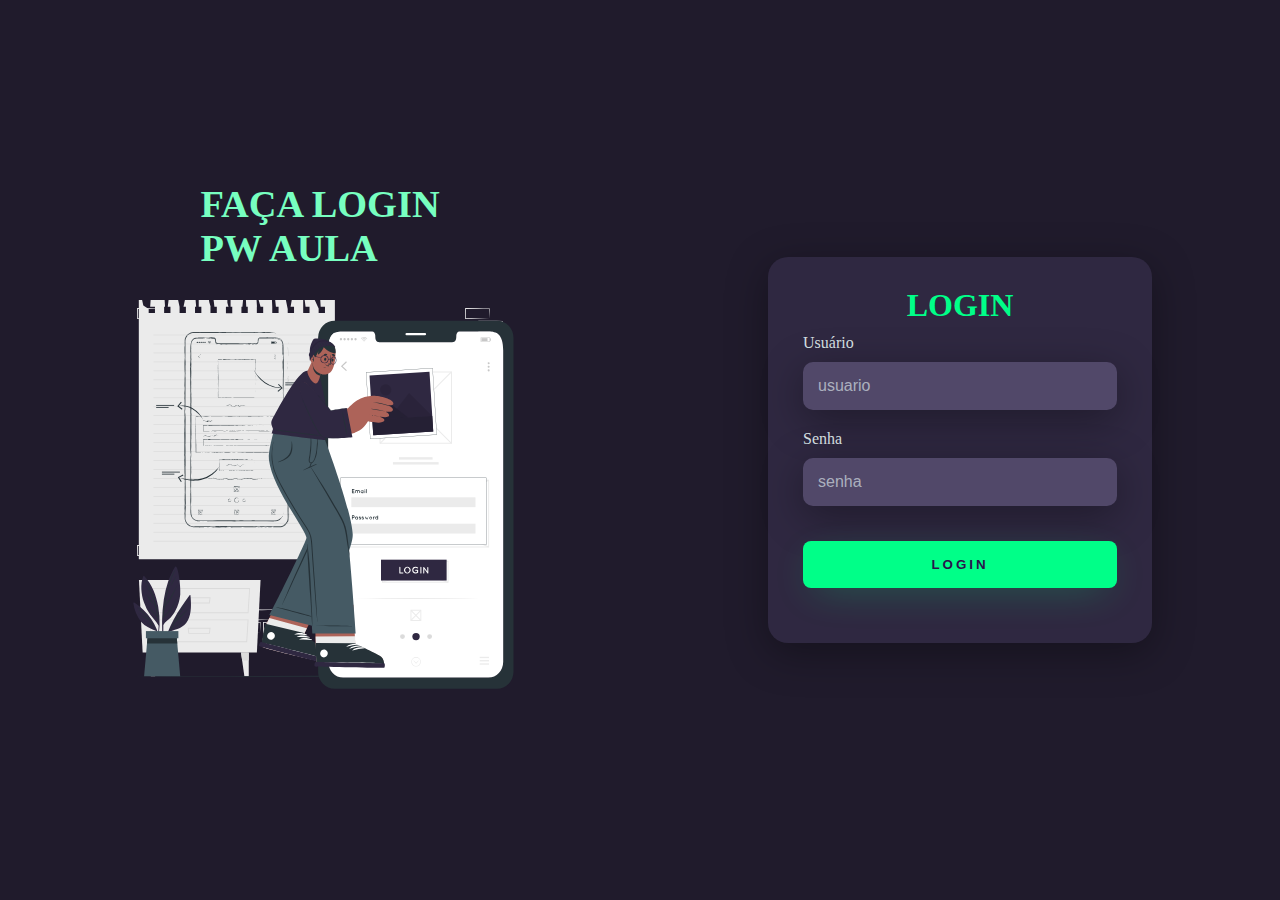
<file: index.html>
<!DOCTYPE html>
<html lang="pt-br">
<head>
    <meta charset="UTF-8">
    <meta http-equiv="X-UA-Compatible" content="IE=edge">
    <meta name="viewport" content="width=device-width, initial-scale=1.0">
    <link rel="stylesheet" href="index.css">
    <title>LOGIN</title>
    <style>
        *{
            margin: 0;
            padding: 0;
            box-sizing: border-box;
        }
    </style>
</head>
<body>
    <div class="main-login">
        <div class="left-login">
            <h1>FAÇA LOGIN <br>
            PW AULA </h1>
            <img src="/assets/img/mobile-wireframe-animate.svg" class="left-login-img" alt="Login Animation">
        </div>
        <div class="right-login">
            <div class="card-login">
                <h1>LOGIN</h1>
                <div class="text-field">
                    <label for="usuario">Usuário</label>
                    <input type="text" name="usuario" placeholder="usuario">
                </div>
                <div class="text-field">
                    <label for="senha">Senha</label>
                    <input type="password" name="senha" placeholder="senha">
                </div>
                <button class="btn-login">LOGIN</button>
            </div>
        </div>
    </div>
</body>
</html>
</file>
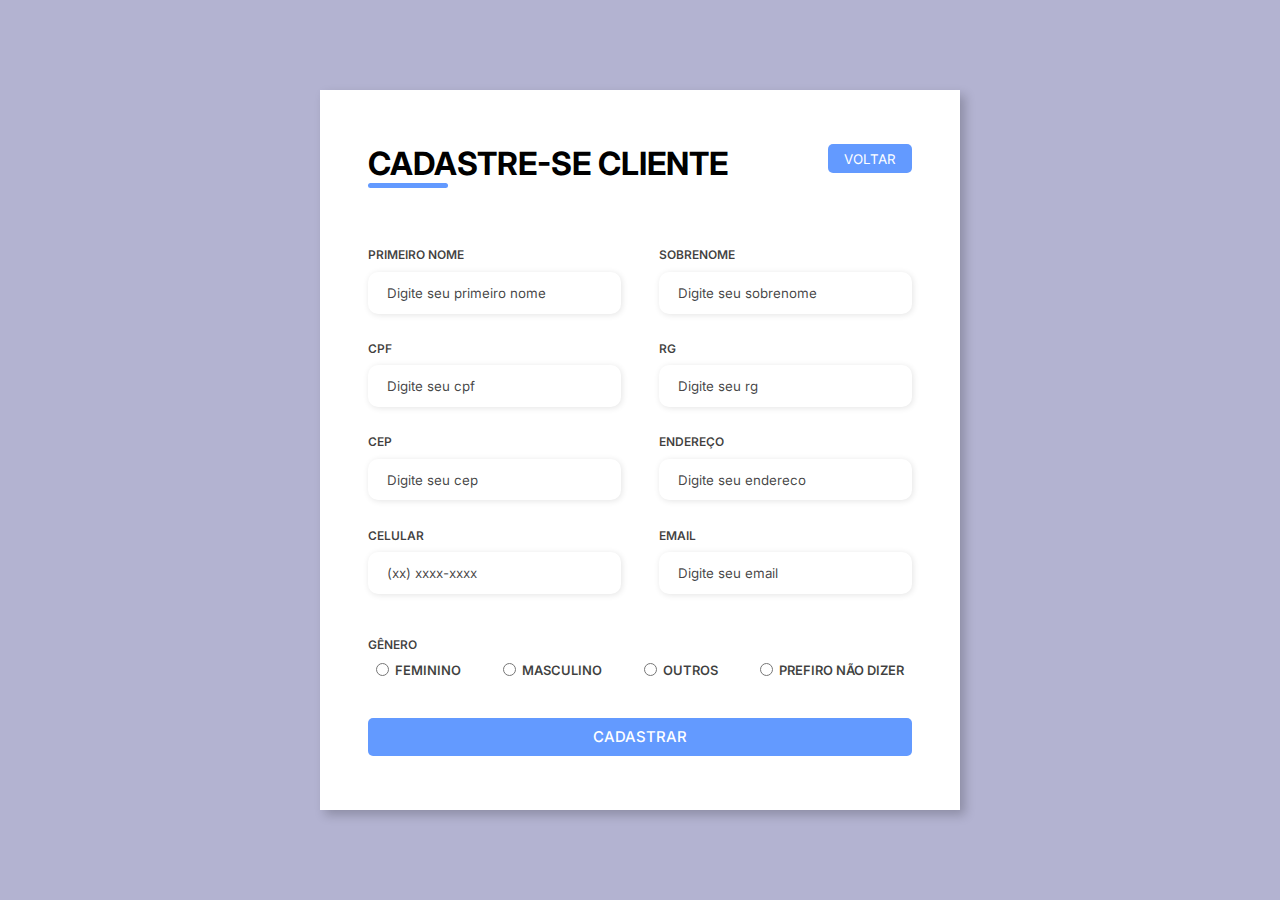
<file: cadastroCliente.html>
<!DOCTYPE html>
<html lang="pt-br">
<head>
    <meta charset="UTF-8">
    <meta http-equiv="X-UA-Compatible" content="IE=edge">
    <meta name="viewport" content="width=device-width, initial-scale=1.0">
    <link rel="stylesheet" href="assets/css/style.css">
    <title>CADASTRO CLIENTE</title>
    <style>
        @media screen and (max-width: 1337px) {
    .form-img {
        display: none;
    }

    .container {
        width: 50%;
    }

    .form {
        width: 100%;
    }
}

@media screen and (max-width: 1064px) {
    .container {
        width: 90%;
        height: auto;
    }

    .input-group {
        flex-direction: column;
        overflow-y: scroll;
        flex-wrap: nowrap;
        max-height: 10rem;
        padding-right: 5rem;
    }

    .gender-inputs {
        margin-top: 2rem;
    }

    .gender-group{
        flex-direction: column;
    }

    .gender-input {
        margin-top: 0.5rem;
    }
}
    </style>
</head>
<body>
    <div class="container">
        <div class="form-img">
            <img src="/assets/img/undraw_forms_re_pkrt.svg" >
        </div>
        <div class="form">
            <form action="#">
                <div class="form-header">
                    <div class="title">
                        <h1>CADASTRE-SE CLIENTE</h1>
                    </div>
                    <div class="login-button">
                        <button><a href="#">VOLTAR</a></button>
                    </div>
                </div>
                <div class="input-group">
                    <div class="input-box">
                        <label for="firstname">PRIMEIRO NOME</label>
                        <input type="text" id="firstname" name="firstname" placeholder="Digite seu primeiro nome" required>
                    </div>

                    <div class="input-box">
                        <label for="lastname">SOBRENOME</label>
                        <input type="text" id="lastname" name="lastname" placeholder="Digite seu sobrenome" required>
                    </div>

                    <div class="input-box">
                        <label for="cpf">CPF</label>
                        <input type="text" id="cpf" name="cpf" placeholder="Digite seu cpf" oninput="mascara(this, 'cpf')" required/>
                    </div>

                    <div class="input-box">
                        <label for="rg">RG</label>
                        <input type="text" id="rg" name="rg" placeholder="Digite seu rg" required>
                    </div>

                    <div class="input-box">
                        <label for="cep">CEP</label>
                        <input type="text" id="cep" name="cep" placeholder="Digite seu cep" oninput="mascara(this, 'cep')" required>
                    </div>

                    <div class="input-box">
                        <label for="endereco">ENDEREÇO</label>
                        <input type="text" id="endereco" name="endereco" placeholder="Digite seu endereco" required>
                    </div>

                    <div class="input-box">
                        <label for="tel">CELULAR</label>
                        <input type="text" id="tel" name="tel" placeholder="(xx) xxxx-xxxx" oninput="mascara(this, 'tel')" required>
                    </div>

                    <div class="input-box">
                        <label for="email">EMAIL</label>
                        <input type="text" id="email" name="email" placeholder="Digite seu email" required>
                    </div>
            
                </div>

                    

                <div class="gender-inputs">
                    <div class="gender-title">
                        <h6>GÊNERO</h6>
                    </div>
                    <div class="gender-group">
                        <div class="gender-input">
                            <input type="radio" id="feminino" name="gender">
                            <label for="feminino">FEMININO</label>
                        </div>
                        <div class="gender-input">
                            <input type="radio" id="masculino" name="gender">
                            <label for="masculino">MASCULINO</label>
                        </div>
                        <div class="gender-input">
                            <input type="radio" id="outros" name="gender">
                            <label for="outros">OUTROS</label>
                        </div>
                        <div class="gender-input">
                            <input type="radio" id="nada" name="gender">
                            <label for="nada">PREFIRO NÃO DIZER</label>
                        </div>
                    </div>
                </div>
                <div class="continue-button">
                    <button><a href="#">CADASTRAR</a></button>
                </div>
            </form>
        </div>
    </div>
    <script src="index.js"></script>
</body>
</html>
</file>
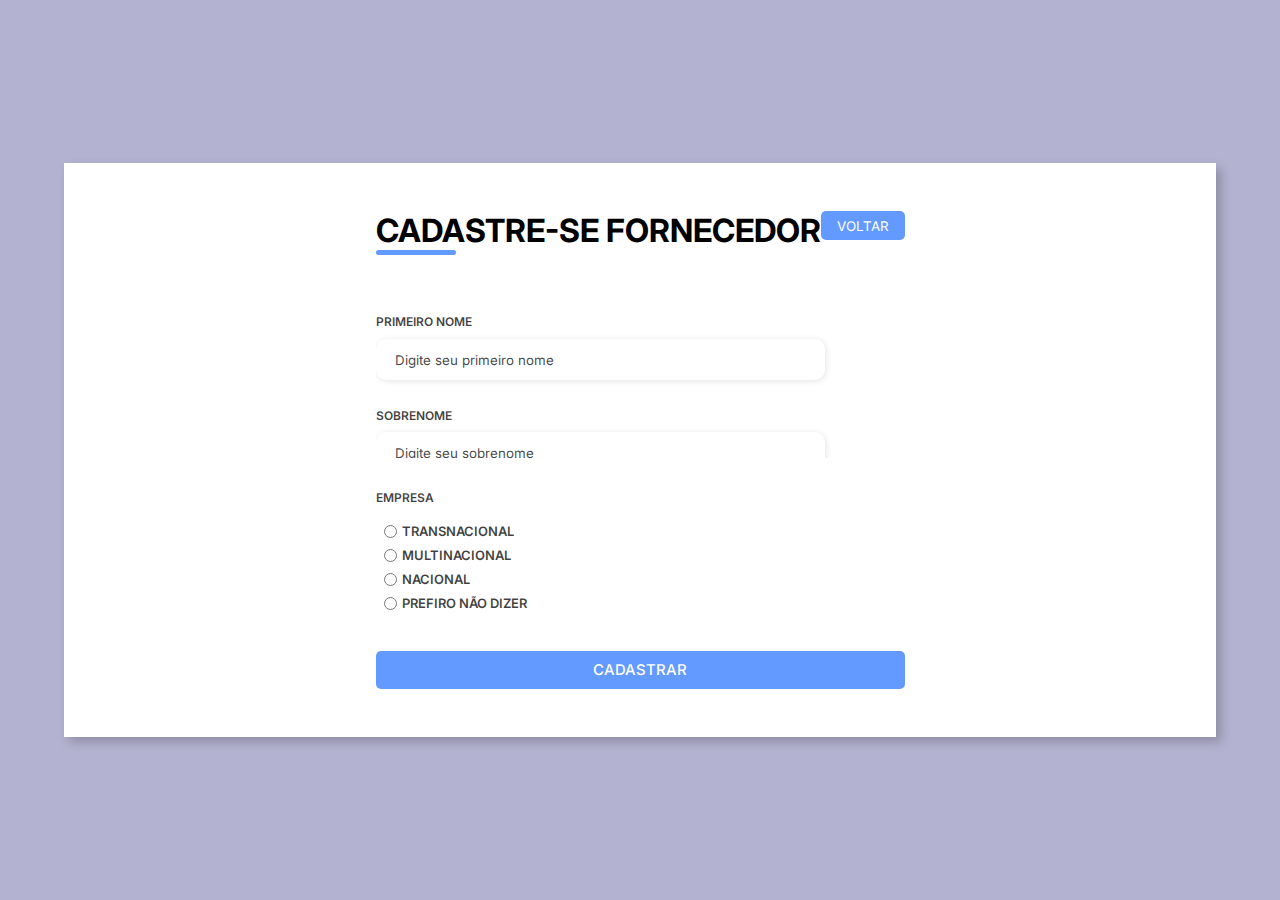
<file: cadastroFornecedor.html>
<!DOCTYPE html>
<html lang="pt-br">
<head>
    <meta charset="UTF-8">
    <meta http-equiv="X-UA-Compatible" content="IE=edge">
    <meta name="viewport" content="width=device-width, initial-scale=1.0">
    <link rel="stylesheet" href="assets/css/style.css">
    <title>CADASTRO FORNECEDOR</title>
    <style>
                @media screen and (max-width: 1628px) {
    .form-img {
        display: none;
    }

    .container {
        width: 50%;
    }

    .form {
        width: 100%;
    }
}

@media screen and (max-width: 1370px) {
    .container {
        width: 90%;
        height: auto;
    }

    .input-group {
        flex-direction: column;
        overflow-y: scroll;
        flex-wrap: nowrap;
        max-height: 10rem;
        padding-right: 5rem;
    }

    .gender-inputs {
        margin-top: 2rem;
    }

    .gender-group{
        flex-direction: column;
    }

    .gender-input {
        margin-top: 0.5rem;
    }
}
    </style>
</head>
<body>
    <div class="container">
        <div class="form-img">
            <img src="/assets/img/undraw_product_iteration_kjok.svg" >
        </div>
        <div class="form">
            <form action="#">
                <div class="form-header">
                    <div class="title">
                        <h1>CADASTRE-SE FORNECEDOR</h1>
                    </div>
                    <div class="login-button">
                        <button><a href="#">VOLTAR</a></button>
                    </div>
                </div>
                <div class="input-group">
                    <div class="input-box">
                        <label for="firstname">PRIMEIRO NOME</label>
                        <input type="text" id="firstname" name="firstname" placeholder="Digite seu primeiro nome" required>
                    </div>

                    <div class="input-box">
                        <label for="lastname">SOBRENOME</label>
                        <input type="text" id="lastname" name="lastname" placeholder="Digite seu sobrenome" required>
                    </div>

                    <div class="input-box">
                        <label for="cnpj">CNPJ</label>
                        <input type="text" id="cnpj" name="cnpj" placeholder="Digite seu cnpj" oninput="mascara(this, 'cnpj')" required/>
                    </div>

                    <div class="input-box">
                        <label for="empresa">NOME EMPRESA</label>
                        <input type="text" id="empresa" name="empresa" placeholder="Digite o nome da empresa" required>
                    </div>

                    <div class="input-box">
                        <label for="produto">TIPO DE PRODUTO</label>
                        <input type="text" id="produto" name="produto" placeholder="Digite o tipo de produto" required>
                    </div>

                    <div class="input-box">
                        <label for="cep">CEP</label>
                        <input type="text" id="cep" name="cep" placeholder="Digite seu cep" oninput="mascara(this, 'cep')" required>
                    </div>

                    <div class="input-box">
                        <label for="endereco">ENDEREÇO</label>
                        <input type="text" id="endereco" name="endereco" placeholder="Digite seu endereco" required>
                    </div>

                    <div class="input-box">
                        <label for="pais">SELECIONE SEU PAÍS</label>
                        <select  id="exampleInputCountry" id="pais" name="country"  placeholder="Selecione seu país" required>
                            <option value="" selected="selected">Selecione um país</option>
                            <option value="United States">United States</option>
                            <option value="United Kingdom">United Kingdom</option>
                            <option value="Afghanistan">Afghanistan</option>
                            <option value="Albania">Albania</option>
                            <option value="Algeria">Algeria</option>
                            <option value="American Samoa">American Samoa</option>
                            <option value="Andorra">Andorra</option>
                            <option value="Angola">Angola</option>
                            <option value="Anguilla">Anguilla</option>
                            <option value="Antarctica">Antarctica</option>
                            <option value="Antigua and Barbuda">Antigua and Barbuda</option>
                            <option value="Argentina">Argentina</option>
                            <option value="Armenia">Armenia</option>
                            <option value="Aruba">Aruba</option>
                            <option value="Australia">Australia</option>
                            <option value="Austria">Austria</option>
                            <option value="Azerbaijan">Azerbaijan</option>
                            <option value="Bahamas">Bahamas</option>
                            <option value="Bahrain">Bahrain</option>
                            <option value="Bangladesh">Bangladesh</option>
                            <option value="Barbados">Barbados</option>
                            <option value="Belarus">Belarus</option>
                            <option value="Belgium">Belgium</option>
                            <option value="Belize">Belize</option>
                            <option value="Benin">Benin</option>
                            <option value="Bermuda">Bermuda</option>
                            <option value="Bhutan">Bhutan</option>
                            <option value="Bolivia">Bolivia</option>
                            <option value="Bosnia and Herzegovina">Bosnia and Herzegovina</option>
                            <option value="Botswana">Botswana</option>
                            <option value="Bouvet Island">Bouvet Island</option>
                            <option value="Brazil">Brasil</option>
                            <option value="British Indian Ocean Territory">British Indian Ocean Territory</option>
                            <option value="Brunei Darussalam">Brunei Darussalam</option>
                            <option value="Bulgaria">Bulgaria</option>
                            <option value="Burkina Faso">Burkina Faso</option>
                            <option value="Burundi">Burundi</option>
                            <option value="Cambodia">Cambodia</option>
                            <option value="Cameroon">Cameroon</option>
                            <option value="Canada">Canada</option>
                            <option value="Cape Verde">Cape Verde</option>
                            <option value="Cayman Islands">Cayman Islands</option>
                            <option value="Central African Republic">Central African Republic</option>
                            <option value="Chad">Chad</option>
                            <option value="Chile">Chile</option>
                            <option value="China">China</option>
                            <option value="Christmas Island">Christmas Island</option>
                            <option value="Cocos (Keeling) Islands">Cocos (Keeling) Islands</option>
                            <option value="Colombia">Colombia</option>
                            <option value="Comoros">Comoros</option>
                            <option value="Congo">Congo</option>
                            <option value="Congo, The Democratic Republic of The">Congo, The Democratic Republic of The</option>
                            <option value="Cook Islands">Cook Islands</option>
                            <option value="Costa Rica">Costa Rica</option>
                            <option value="Cote D'ivoire">Cote D'ivoire</option>
                            <option value="Croatia">Croatia</option>
                            <option value="Cuba">Cuba</option>
                            <option value="Cyprus">Cyprus</option>
                            <option value="Czech Republic">Czech Republic</option>
                            <option value="Denmark">Denmark</option>
                            <option value="Djibouti">Djibouti</option>
                            <option value="Dominica">Dominica</option>
                            <option value="Dominican Republic">Dominican Republic</option>
                            <option value="Ecuador">Ecuador</option>
                            <option value="Egypt">Egypt</option>
                            <option value="El Salvador">El Salvador</option>
                            <option value="Equatorial Guinea">Equatorial Guinea</option>
                            <option value="Eritrea">Eritrea</option>
                            <option value="Estonia">Estonia</option>
                            <option value="Ethiopia">Ethiopia</option>
                            <option value="Falkland Islands (Malvinas)">Falkland Islands (Malvinas)</option>
                            <option value="Faroe Islands">Faroe Islands</option>
                            <option value="Fiji">Fiji</option>
                            <option value="Finland">Finland</option>
                            <option value="France">France</option>
                            <option value="French Guiana">French Guiana</option>
                            <option value="French Polynesia">French Polynesia</option>
                            <option value="French Southern Territories">French Southern Territories</option>
                            <option value="Gabon">Gabon</option>
                            <option value="Gambia">Gambia</option>
                            <option value="Georgia">Georgia</option>
                            <option value="Germany">Germany</option>
                            <option value="Ghana">Ghana</option>
                            <option value="Gibraltar">Gibraltar</option>
                            <option value="Greece">Greece</option>
                            <option value="Greenland">Greenland</option>
                            <option value="Grenada">Grenada</option>
                            <option value="Guadeloupe">Guadeloupe</option>
                            <option value="Guam">Guam</option>
                            <option value="Guatemala">Guatemala</option>
                            <option value="Guinea">Guinea</option>
                            <option value="Guinea-bissau">Guinea-bissau</option>
                            <option value="Guyana">Guyana</option>
                            <option value="Haiti">Haiti</option>
                            <option value="Heard Island and Mcdonald Islands">Heard Island and Mcdonald Islands</option>
                            <option value="Holy See (Vatican City State)">Holy See (Vatican City State)</option>
                            <option value="Honduras">Honduras</option>
                            <option value="Hong Kong">Hong Kong</option>
                            <option value="Hungary">Hungary</option>
                            <option value="Iceland">Iceland</option>
                            <option value="India">India</option>
                            <option value="Indonesia">Indonesia</option>
                            <option value="Iran, Islamic Republic of">Iran, Islamic Republic of</option>
                            <option value="Iraq">Iraq</option>
                            <option value="Ireland">Ireland</option>
                            <option value="Israel">Israel</option>
                            <option value="Italy">Italy</option>
                            <option value="Jamaica">Jamaica</option>
                            <option value="Japan">Japan</option>
                            <option value="Jordan">Jordan</option>
                            <option value="Kazakhstan">Kazakhstan</option>
                            <option value="Kenya">Kenya</option>
                            <option value="Kiribati">Kiribati</option>
                            <option value="Korea, Democratic People's Republic of">Korea, Democratic People's Republic of</option>
                            <option value="Korea, Republic of">Korea, Republic of</option>
                            <option value="Kuwait">Kuwait</option>
                            <option value="Kyrgyzstan">Kyrgyzstan</option>
                            <option value="Lao People's Democratic Republic">Lao People's Democratic Republic</option>
                            <option value="Latvia">Latvia</option>
                            <option value="Lebanon">Lebanon</option>
                            <option value="Lesotho">Lesotho</option>
                            <option value="Liberia">Liberia</option>
                            <option value="Libyan Arab Jamahiriya">Libyan Arab Jamahiriya</option>
                            <option value="Liechtenstein">Liechtenstein</option>
                            <option value="Lithuania">Lithuania</option>
                            <option value="Luxembourg">Luxembourg</option>
                            <option value="Macao">Macao</option>
                            <option value="Macedonia, The Former Yugoslav Republic of">Macedonia, The Former Yugoslav Republic of</option>
                            <option value="Madagascar">Madagascar</option>
                            <option value="Malawi">Malawi</option>
                            <option value="Malaysia">Malaysia</option>
                            <option value="Maldives">Maldives</option>
                            <option value="Mali">Mali</option>
                            <option value="Malta">Malta</option>
                            <option value="Marshall Islands">Marshall Islands</option>
                            <option value="Martinique">Martinique</option>
                            <option value="Mauritania">Mauritania</option>
                            <option value="Mauritius">Mauritius</option>
                            <option value="Mayotte">Mayotte</option>
                            <option value="Mexico">Mexico</option>
                            <option value="Micronesia, Federated States of">Micronesia, Federated States of</option>
                            <option value="Moldova, Republic of">Moldova, Republic of</option>
                            <option value="Monaco">Monaco</option>
                            <option value="Mongolia">Mongolia</option>
                            <option value="Montserrat">Montserrat</option>
                            <option value="Morocco">Morocco</option>
                            <option value="Mozambique">Mozambique</option>
                            <option value="Myanmar">Myanmar</option>
                            <option value="Namibia">Namibia</option>
                            <option value="Nauru">Nauru</option>
                            <option value="Nepal">Nepal</option>
                            <option value="Netherlands">Netherlands</option>
                            <option value="Netherlands Antilles">Netherlands Antilles</option>
                            <option value="New Caledonia">New Caledonia</option>
                            <option value="New Zealand">New Zealand</option>
                            <option value="Nicaragua">Nicaragua</option>
                            <option value="Niger">Niger</option>
                            <option value="Nigeria">Nigeria</option>
                            <option value="Niue">Niue</option>
                            <option value="Norfolk Island">Norfolk Island</option>
                            <option value="Northern Mariana Islands">Northern Mariana Islands</option>
                            <option value="Norway">Norway</option>
                            <option value="Oman">Oman</option>
                            <option value="Pakistan">Pakistan</option>
                            <option value="Palau">Palau</option>
                            <option value="Palestinian Territory, Occupied">Palestinian Territory, Occupied</option>
                            <option value="Panama">Panama</option>
                            <option value="Papua New Guinea">Papua New Guinea</option>
                            <option value="Paraguay">Paraguay</option>
                            <option value="Peru">Peru</option>
                            <option value="Philippines">Philippines</option>
                            <option value="Pitcairn">Pitcairn</option>
                            <option value="Poland">Poland</option>
                            <option value="Portugal">Portugal</option>
                            <option value="Puerto Rico">Puerto Rico</option>
                            <option value="Qatar">Qatar</option>
                            <option value="Reunion">Reunion</option>
                            <option value="Romania">Romania</option>
                            <option value="Russian Federation">Russian Federation</option>
                            <option value="Rwanda">Rwanda</option>
                            <option value="Saint Helena">Saint Helena</option>
                            <option value="Saint Kitts and Nevis">Saint Kitts and Nevis</option>
                            <option value="Saint Lucia">Saint Lucia</option>
                            <option value="Saint Pierre and Miquelon">Saint Pierre and Miquelon</option>
                            <option value="Saint Vincent and The Grenadines">Saint Vincent and The Grenadines</option>
                            <option value="Samoa">Samoa</option>
                            <option value="San Marino">San Marino</option>
                            <option value="Sao Tome and Principe">Sao Tome and Principe</option>
                            <option value="Saudi Arabia">Saudi Arabia</option>
                            <option value="Senegal">Senegal</option>
                            <option value="Serbia and Montenegro">Serbia and Montenegro</option>
                            <option value="Seychelles">Seychelles</option>
                            <option value="Sierra Leone">Sierra Leone</option>
                            <option value="Singapore">Singapore</option>
                            <option value="Slovakia">Slovakia</option>
                            <option value="Slovenia">Slovenia</option>
                            <option value="Solomon Islands">Solomon Islands</option>
                            <option value="Somalia">Somalia</option>
                            <option value="South Africa">South Africa</option>
                            <option value="South Georgia and The South Sandwich Islands">South Georgia and The South Sandwich Islands</option>
                            <option value="Spain">Spain</option>
                            <option value="Sri Lanka">Sri Lanka</option>
                            <option value="Sudan">Sudan</option>
                            <option value="Suriname">Suriname</option>
                            <option value="Svalbard and Jan Mayen">Svalbard and Jan Mayen</option>
                            <option value="Swaziland">Swaziland</option>
                            <option value="Sweden">Sweden</option>
                            <option value="Switzerland">Switzerland</option>
                            <option value="Syrian Arab Republic">Syrian Arab Republic</option>
                            <option value="Taiwan, Province of China">Taiwan, Province of China</option>
                            <option value="Tajikistan">Tajikistan</option>
                            <option value="Tanzania, United Republic of">Tanzania, United Republic of</option>
                            <option value="Thailand">Thailand</option>
                            <option value="Timor-leste">Timor-leste</option>
                            <option value="Togo">Togo</option>
                            <option value="Tokelau">Tokelau</option>
                            <option value="Tonga">Tonga</option>
                            <option value="Trinidad and Tobago">Trinidad and Tobago</option>
                            <option value="Tunisia">Tunisia</option>
                            <option value="Turkey">Turkey</option>
                            <option value="Turkmenistan">Turkmenistan</option>
                            <option value="Turks and Caicos Islands">Turks and Caicos Islands</option>
                            <option value="Tuvalu">Tuvalu</option>
                            <option value="Uganda">Uganda</option>
                            <option value="Ukraine">Ukraine</option>
                            <option value="United Arab Emirates">United Arab Emirates</option>
                            <option value="United Kingdom">United Kingdom</option>
                            <option value="United States">United States</option>
                            <option value="United States Minor Outlying Islands">United States Minor Outlying Islands</option>
                            <option value="Uruguay">Uruguay</option>
                            <option value="Uzbekistan">Uzbekistan</option>
                            <option value="Vanuatu">Vanuatu</option>
                            <option value="Venezuela">Venezuela</option>
                            <option value="Viet Nam">Viet Nam</option>
                            <option value="Virgin Islands, British">Virgin Islands, British</option>
                            <option value="Virgin Islands, U.S.">Virgin Islands, U.S.</option>
                            <option value="Wallis and Futuna">Wallis and Futuna</option>
                            <option value="Western Sahara">Western Sahara</option>
                            <option value="Yemen">Yemen</option>
                            <option value="Zambia">Zambia</option>
                            <option value="Zimbabwe">Zimbabwe</option>
                          </select>
                    </div>

                    <div class="input-box">
                        <label for="tel">CELULAR</label>
                        <input type="text" id="tel" name="tel" placeholder="(xx) xxxx-xxxx" oninput="mascara(this, 'tel')" required>
                    </div>

                    <div class="input-box">
                        <label for="email">EMAIL</label>
                        <input type="text" id="email" name="email" placeholder="Digite seu email" required>
                    </div>
 
                </div>

                    

                <div class="gender-inputs">
                    <div class="gender-title">
                        <h6>EMPRESA</h6>
                    </div>
                    <div class="gender-group">
                        <div class="gender-input">
                            <input type="radio" id="transnacional" name="gender">
                            <label for="transnacional">TRANSNACIONAL</label>
                        </div>
                        <div class="gender-input">
                            <input type="radio" id="multi" name="gender">
                            <label for="multi">MULTINACIONAL</label>
                        </div>
                        <div class="gender-input">
                            <input type="radio" id="nacional" name="gender">
                            <label for="nacional">NACIONAL</label>
                        </div>
                        <div class="gender-input">
                            <input type="radio" id="nada" name="gender">
                            <label for="nada">PREFIRO NÃO DIZER</label>
                        </div>
                    </div>
                </div>
                <div class="continue-button">
                    <button><a href="#">CADASTRAR</a></button>
                </div>
            </form>
        </div>
    </div>
    <script src="index.js"></script>
</body>
</html>
</file>
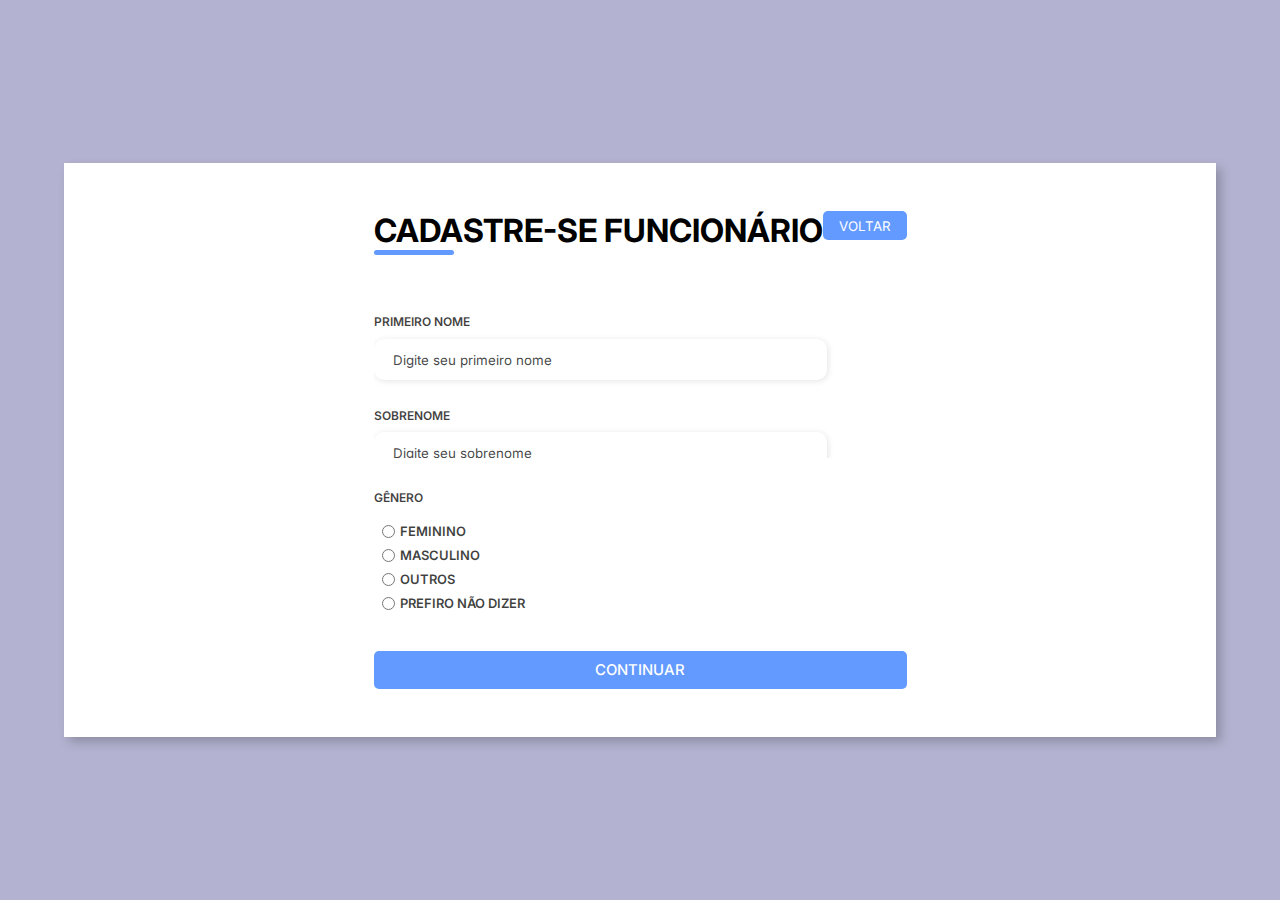
<file: cadastroFuncionario.html>
<!DOCTYPE html>
<html lang="pt-br">
<head>
    <meta charset="UTF-8">
    <meta http-equiv="X-UA-Compatible" content="IE=edge">
    <meta name="viewport" content="width=device-width, initial-scale=1.0">
    <link rel="stylesheet" href="assets/css/style.css">
    <title>CADASTRO FUNCIONÁRIO</title>
    <style>
        @media screen and (max-width: 1628px) {
    .form-img {
        display: none;
    }

    .container {
        width: 50%;
    }

    .form {
        width: 100%;
    }
}

@media screen and (max-width: 1370px) {
    .container {
        width: 90%;
        height: auto;
    }

    .input-group {
        flex-direction: column;
        overflow-y: scroll;
        flex-wrap: nowrap;
        max-height: 10rem;
        padding-right: 5rem;
    }

    .gender-inputs {
        margin-top: 2rem;
    }

    .gender-group{
        flex-direction: column;
    }

    .gender-input {
        margin-top: 0.5rem;
    }
}
    </style>
</head>
<body>
    <div class="container">
        <div class="form-img">
            <img src="/assets/img/undraw_personal_file_re_5joy.svg" >
        </div>
        <div class="form">
            <form action="#">
                <div class="form-header">
                    <div class="title">
                        <h1>CADASTRE-SE FUNCIONÁRIO</h1>
                    </div>
                    <div class="login-button">
                        <button><a href="#">VOLTAR</a></button>
                    </div>
                </div>
                <div class="input-group">
                    <div class="input-box">
                        <label for="firstname">PRIMEIRO NOME</label>
                        <input type="text" id="firstname" name="firstname" placeholder="Digite seu primeiro nome" required>
                    </div>

                    <div class="input-box">
                        <label for="lastname">SOBRENOME</label>
                        <input type="text" id="lastname" name="lastname" placeholder="Digite seu sobrenome" required>
                    </div>

                    <div class="input-box">
                        <label for="nasc">DATA DE NASCIMENTO</label>
                        <input type="date" id="date" name="date"  required/>
                    </div>

                    <div class="input-box">
                        <label for="cpf">CPF</label>
                        <input type="text" id="cpf" name="cpf" placeholder="Digite seu cpf" oninput="mascara(this, 'cpf')" required/>
                    </div>

                    <div class="input-box">
                        <label for="rg">RG</label>
                        <input type="text" id="rg" name="rg" placeholder="Digite seu rg" required>
                    </div>

                    <div class="input-box">
                        <label for="email">EMAIL</label>
                        <input type="text" id="email" name="email" placeholder="Digite seu email" required>
                    </div>
  
                    <div class="input-box">
                        <label for="endereco">ENDEREÇO</label>
                        <input type="text" id="endereco" name="endereco" placeholder="Digite seu endereco" required>
                    </div>

                    <div class="input-box">
                        <label for="cep">CEP</label>
                        <input type="text" id="cep" name="cep" placeholder="Digite seu cep" oninput="mascara(this, 'cep')" required>
                    </div>

                    <div class="input-box">
                        <label for="pais">SELECIONE SEU PAÍS</label>
                        <select  id="exampleInputCountry" id="pais" name="country"  placeholder="Selecione seu país" required>
                            <option value="" selected="selected">Selecione um país</option>
                            <option value="United States">United States</option>
                            <option value="United Kingdom">United Kingdom</option>
                            <option value="Afghanistan">Afghanistan</option>
                            <option value="Albania">Albania</option>
                            <option value="Algeria">Algeria</option>
                            <option value="American Samoa">American Samoa</option>
                            <option value="Andorra">Andorra</option>
                            <option value="Angola">Angola</option>
                            <option value="Anguilla">Anguilla</option>
                            <option value="Antarctica">Antarctica</option>
                            <option value="Antigua and Barbuda">Antigua and Barbuda</option>
                            <option value="Argentina">Argentina</option>
                            <option value="Armenia">Armenia</option>
                            <option value="Aruba">Aruba</option>
                            <option value="Australia">Australia</option>
                            <option value="Austria">Austria</option>
                            <option value="Azerbaijan">Azerbaijan</option>
                            <option value="Bahamas">Bahamas</option>
                            <option value="Bahrain">Bahrain</option>
                            <option value="Bangladesh">Bangladesh</option>
                            <option value="Barbados">Barbados</option>
                            <option value="Belarus">Belarus</option>
                            <option value="Belgium">Belgium</option>
                            <option value="Belize">Belize</option>
                            <option value="Benin">Benin</option>
                            <option value="Bermuda">Bermuda</option>
                            <option value="Bhutan">Bhutan</option>
                            <option value="Bolivia">Bolivia</option>
                            <option value="Bosnia and Herzegovina">Bosnia and Herzegovina</option>
                            <option value="Botswana">Botswana</option>
                            <option value="Bouvet Island">Bouvet Island</option>
                            <option value="Brazil">Brasil</option>
                            <option value="British Indian Ocean Territory">British Indian Ocean Territory</option>
                            <option value="Brunei Darussalam">Brunei Darussalam</option>
                            <option value="Bulgaria">Bulgaria</option>
                            <option value="Burkina Faso">Burkina Faso</option>
                            <option value="Burundi">Burundi</option>
                            <option value="Cambodia">Cambodia</option>
                            <option value="Cameroon">Cameroon</option>
                            <option value="Canada">Canada</option>
                            <option value="Cape Verde">Cape Verde</option>
                            <option value="Cayman Islands">Cayman Islands</option>
                            <option value="Central African Republic">Central African Republic</option>
                            <option value="Chad">Chad</option>
                            <option value="Chile">Chile</option>
                            <option value="China">China</option>
                            <option value="Christmas Island">Christmas Island</option>
                            <option value="Cocos (Keeling) Islands">Cocos (Keeling) Islands</option>
                            <option value="Colombia">Colombia</option>
                            <option value="Comoros">Comoros</option>
                            <option value="Congo">Congo</option>
                            <option value="Congo, The Democratic Republic of The">Congo, The Democratic Republic of The</option>
                            <option value="Cook Islands">Cook Islands</option>
                            <option value="Costa Rica">Costa Rica</option>
                            <option value="Cote D'ivoire">Cote D'ivoire</option>
                            <option value="Croatia">Croatia</option>
                            <option value="Cuba">Cuba</option>
                            <option value="Cyprus">Cyprus</option>
                            <option value="Czech Republic">Czech Republic</option>
                            <option value="Denmark">Denmark</option>
                            <option value="Djibouti">Djibouti</option>
                            <option value="Dominica">Dominica</option>
                            <option value="Dominican Republic">Dominican Republic</option>
                            <option value="Ecuador">Ecuador</option>
                            <option value="Egypt">Egypt</option>
                            <option value="El Salvador">El Salvador</option>
                            <option value="Equatorial Guinea">Equatorial Guinea</option>
                            <option value="Eritrea">Eritrea</option>
                            <option value="Estonia">Estonia</option>
                            <option value="Ethiopia">Ethiopia</option>
                            <option value="Falkland Islands (Malvinas)">Falkland Islands (Malvinas)</option>
                            <option value="Faroe Islands">Faroe Islands</option>
                            <option value="Fiji">Fiji</option>
                            <option value="Finland">Finland</option>
                            <option value="France">France</option>
                            <option value="French Guiana">French Guiana</option>
                            <option value="French Polynesia">French Polynesia</option>
                            <option value="French Southern Territories">French Southern Territories</option>
                            <option value="Gabon">Gabon</option>
                            <option value="Gambia">Gambia</option>
                            <option value="Georgia">Georgia</option>
                            <option value="Germany">Germany</option>
                            <option value="Ghana">Ghana</option>
                            <option value="Gibraltar">Gibraltar</option>
                            <option value="Greece">Greece</option>
                            <option value="Greenland">Greenland</option>
                            <option value="Grenada">Grenada</option>
                            <option value="Guadeloupe">Guadeloupe</option>
                            <option value="Guam">Guam</option>
                            <option value="Guatemala">Guatemala</option>
                            <option value="Guinea">Guinea</option>
                            <option value="Guinea-bissau">Guinea-bissau</option>
                            <option value="Guyana">Guyana</option>
                            <option value="Haiti">Haiti</option>
                            <option value="Heard Island and Mcdonald Islands">Heard Island and Mcdonald Islands</option>
                            <option value="Holy See (Vatican City State)">Holy See (Vatican City State)</option>
                            <option value="Honduras">Honduras</option>
                            <option value="Hong Kong">Hong Kong</option>
                            <option value="Hungary">Hungary</option>
                            <option value="Iceland">Iceland</option>
                            <option value="India">India</option>
                            <option value="Indonesia">Indonesia</option>
                            <option value="Iran, Islamic Republic of">Iran, Islamic Republic of</option>
                            <option value="Iraq">Iraq</option>
                            <option value="Ireland">Ireland</option>
                            <option value="Israel">Israel</option>
                            <option value="Italy">Italy</option>
                            <option value="Jamaica">Jamaica</option>
                            <option value="Japan">Japan</option>
                            <option value="Jordan">Jordan</option>
                            <option value="Kazakhstan">Kazakhstan</option>
                            <option value="Kenya">Kenya</option>
                            <option value="Kiribati">Kiribati</option>
                            <option value="Korea, Democratic People's Republic of">Korea, Democratic People's Republic of</option>
                            <option value="Korea, Republic of">Korea, Republic of</option>
                            <option value="Kuwait">Kuwait</option>
                            <option value="Kyrgyzstan">Kyrgyzstan</option>
                            <option value="Lao People's Democratic Republic">Lao People's Democratic Republic</option>
                            <option value="Latvia">Latvia</option>
                            <option value="Lebanon">Lebanon</option>
                            <option value="Lesotho">Lesotho</option>
                            <option value="Liberia">Liberia</option>
                            <option value="Libyan Arab Jamahiriya">Libyan Arab Jamahiriya</option>
                            <option value="Liechtenstein">Liechtenstein</option>
                            <option value="Lithuania">Lithuania</option>
                            <option value="Luxembourg">Luxembourg</option>
                            <option value="Macao">Macao</option>
                            <option value="Macedonia, The Former Yugoslav Republic of">Macedonia, The Former Yugoslav Republic of</option>
                            <option value="Madagascar">Madagascar</option>
                            <option value="Malawi">Malawi</option>
                            <option value="Malaysia">Malaysia</option>
                            <option value="Maldives">Maldives</option>
                            <option value="Mali">Mali</option>
                            <option value="Malta">Malta</option>
                            <option value="Marshall Islands">Marshall Islands</option>
                            <option value="Martinique">Martinique</option>
                            <option value="Mauritania">Mauritania</option>
                            <option value="Mauritius">Mauritius</option>
                            <option value="Mayotte">Mayotte</option>
                            <option value="Mexico">Mexico</option>
                            <option value="Micronesia, Federated States of">Micronesia, Federated States of</option>
                            <option value="Moldova, Republic of">Moldova, Republic of</option>
                            <option value="Monaco">Monaco</option>
                            <option value="Mongolia">Mongolia</option>
                            <option value="Montserrat">Montserrat</option>
                            <option value="Morocco">Morocco</option>
                            <option value="Mozambique">Mozambique</option>
                            <option value="Myanmar">Myanmar</option>
                            <option value="Namibia">Namibia</option>
                            <option value="Nauru">Nauru</option>
                            <option value="Nepal">Nepal</option>
                            <option value="Netherlands">Netherlands</option>
                            <option value="Netherlands Antilles">Netherlands Antilles</option>
                            <option value="New Caledonia">New Caledonia</option>
                            <option value="New Zealand">New Zealand</option>
                            <option value="Nicaragua">Nicaragua</option>
                            <option value="Niger">Niger</option>
                            <option value="Nigeria">Nigeria</option>
                            <option value="Niue">Niue</option>
                            <option value="Norfolk Island">Norfolk Island</option>
                            <option value="Northern Mariana Islands">Northern Mariana Islands</option>
                            <option value="Norway">Norway</option>
                            <option value="Oman">Oman</option>
                            <option value="Pakistan">Pakistan</option>
                            <option value="Palau">Palau</option>
                            <option value="Palestinian Territory, Occupied">Palestinian Territory, Occupied</option>
                            <option value="Panama">Panama</option>
                            <option value="Papua New Guinea">Papua New Guinea</option>
                            <option value="Paraguay">Paraguay</option>
                            <option value="Peru">Peru</option>
                            <option value="Philippines">Philippines</option>
                            <option value="Pitcairn">Pitcairn</option>
                            <option value="Poland">Poland</option>
                            <option value="Portugal">Portugal</option>
                            <option value="Puerto Rico">Puerto Rico</option>
                            <option value="Qatar">Qatar</option>
                            <option value="Reunion">Reunion</option>
                            <option value="Romania">Romania</option>
                            <option value="Russian Federation">Russian Federation</option>
                            <option value="Rwanda">Rwanda</option>
                            <option value="Saint Helena">Saint Helena</option>
                            <option value="Saint Kitts and Nevis">Saint Kitts and Nevis</option>
                            <option value="Saint Lucia">Saint Lucia</option>
                            <option value="Saint Pierre and Miquelon">Saint Pierre and Miquelon</option>
                            <option value="Saint Vincent and The Grenadines">Saint Vincent and The Grenadines</option>
                            <option value="Samoa">Samoa</option>
                            <option value="San Marino">San Marino</option>
                            <option value="Sao Tome and Principe">Sao Tome and Principe</option>
                            <option value="Saudi Arabia">Saudi Arabia</option>
                            <option value="Senegal">Senegal</option>
                            <option value="Serbia and Montenegro">Serbia and Montenegro</option>
                            <option value="Seychelles">Seychelles</option>
                            <option value="Sierra Leone">Sierra Leone</option>
                            <option value="Singapore">Singapore</option>
                            <option value="Slovakia">Slovakia</option>
                            <option value="Slovenia">Slovenia</option>
                            <option value="Solomon Islands">Solomon Islands</option>
                            <option value="Somalia">Somalia</option>
                            <option value="South Africa">South Africa</option>
                            <option value="South Georgia and The South Sandwich Islands">South Georgia and The South Sandwich Islands</option>
                            <option value="Spain">Spain</option>
                            <option value="Sri Lanka">Sri Lanka</option>
                            <option value="Sudan">Sudan</option>
                            <option value="Suriname">Suriname</option>
                            <option value="Svalbard and Jan Mayen">Svalbard and Jan Mayen</option>
                            <option value="Swaziland">Swaziland</option>
                            <option value="Sweden">Sweden</option>
                            <option value="Switzerland">Switzerland</option>
                            <option value="Syrian Arab Republic">Syrian Arab Republic</option>
                            <option value="Taiwan, Province of China">Taiwan, Province of China</option>
                            <option value="Tajikistan">Tajikistan</option>
                            <option value="Tanzania, United Republic of">Tanzania, United Republic of</option>
                            <option value="Thailand">Thailand</option>
                            <option value="Timor-leste">Timor-leste</option>
                            <option value="Togo">Togo</option>
                            <option value="Tokelau">Tokelau</option>
                            <option value="Tonga">Tonga</option>
                            <option value="Trinidad and Tobago">Trinidad and Tobago</option>
                            <option value="Tunisia">Tunisia</option>
                            <option value="Turkey">Turkey</option>
                            <option value="Turkmenistan">Turkmenistan</option>
                            <option value="Turks and Caicos Islands">Turks and Caicos Islands</option>
                            <option value="Tuvalu">Tuvalu</option>
                            <option value="Uganda">Uganda</option>
                            <option value="Ukraine">Ukraine</option>
                            <option value="United Arab Emirates">United Arab Emirates</option>
                            <option value="United Kingdom">United Kingdom</option>
                            <option value="United States">United States</option>
                            <option value="United States Minor Outlying Islands">United States Minor Outlying Islands</option>
                            <option value="Uruguay">Uruguay</option>
                            <option value="Uzbekistan">Uzbekistan</option>
                            <option value="Vanuatu">Vanuatu</option>
                            <option value="Venezuela">Venezuela</option>
                            <option value="Viet Nam">Viet Nam</option>
                            <option value="Virgin Islands, British">Virgin Islands, British</option>
                            <option value="Virgin Islands, U.S.">Virgin Islands, U.S.</option>
                            <option value="Wallis and Futuna">Wallis and Futuna</option>
                            <option value="Western Sahara">Western Sahara</option>
                            <option value="Yemen">Yemen</option>
                            <option value="Zambia">Zambia</option>
                            <option value="Zimbabwe">Zimbabwe</option>
                          </select>
                    </div>
                    
                    <div class="input-box">
                        <label for="tel">CELULAR</label>
                        <input type="text" id="tel" name="tel" placeholder="(xx) xxxx-xxxx" oninput="mascara(this, 'tel')" required>
                    </div>

 
                </div>

                    

                <div class="gender-inputs">
                    <div class="gender-title">
                        <h6>GÊNERO</h6>
                    </div>
                    <div class="gender-group">
                        <div class="gender-input">
                            <input type="radio" id="feminino" name="gender">
                            <label for="feminino">FEMININO</label>
                        </div>
                        <div class="gender-input">
                            <input type="radio" id="masculino" name="gender">
                            <label for="masculino">MASCULINO</label>
                        </div>
                        <div class="gender-input">
                            <input type="radio" id="outros" name="gender">
                            <label for="outros">OUTROS</label>
                        </div>
                        <div class="gender-input">
                            <input type="radio" id="nada" name="gender">
                            <label for="nada">PREFIRO NÃO DIZER</label>
                        </div>
                    </div>
                </div>
                <div class="continue-button">
                    <button><a href="#">CONTINUAR</a></button>
                </div>
            </form>
        </div>
    </div>
    <script src="index.js"></script>
</body>
</html>
</file>
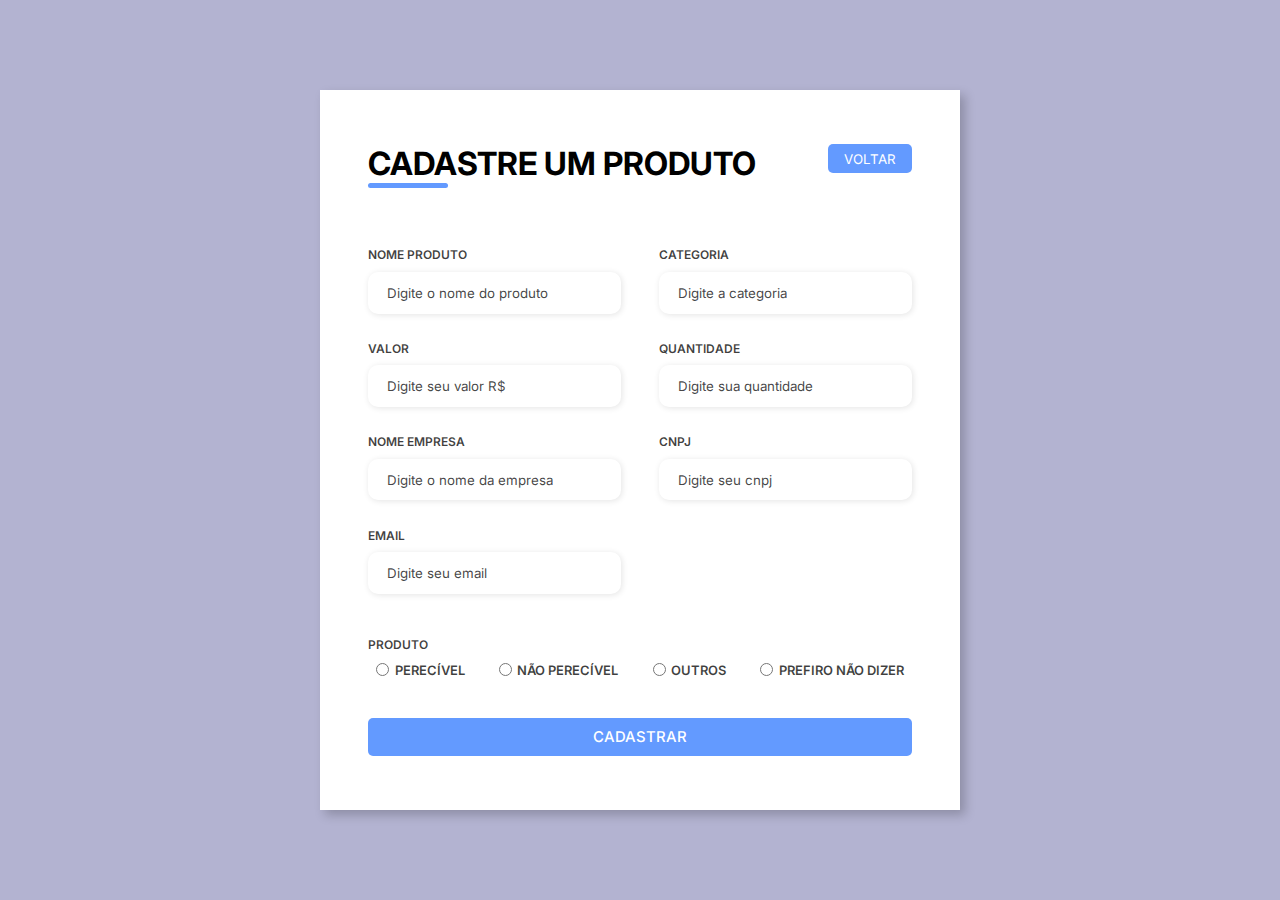
<file: cadastroProduto.html>
<!DOCTYPE html>
<html lang="pt-br">
<head>
    <meta charset="UTF-8">
    <meta http-equiv="X-UA-Compatible" content="IE=edge">
    <meta name="viewport" content="width=device-width, initial-scale=1.0">
    <link rel="stylesheet" href="assets/css/style.css">
    <title>CADASTRO PRODUTO</title>
    <style>
                @media screen and (max-width: 1337px) {
    .form-img {
        display: none;
    }

    .container {
        width: 50%;
    }

    .form {
        width: 100%;
    }
}

@media screen and (max-width: 1064px) {
    .container {
        width: 90%;
        height: auto;
    }

    .input-group {
        flex-direction: column;
        overflow-y: scroll;
        flex-wrap: nowrap;
        max-height: 10rem;
        padding-right: 5rem;
    }

    .gender-inputs {
        margin-top: 2rem;
    }

    .gender-group{
        flex-direction: column;
    }

    .gender-input {
        margin-top: 0.5rem;
    }
}
    </style>
</head>
<body>
    <div class="container">
        <div class="form-img">
            <img src="/assets/img/undraw_logistics_x-4-dc.svg" >
        </div>
        <div class="form">
            <form action="#">
                <div class="form-header">
                    <div class="title">
                        <h1>CADASTRE UM PRODUTO</h1>
                    </div>
                    <div class="login-button">
                        <button><a href="#">VOLTAR</a></button>
                    </div>
                </div>
                <div class="input-group">
                    <div class="input-box">
                        <label for="produto">NOME PRODUTO</label>
                        <input type="text" id="produto" name="produto" placeholder="Digite o nome do produto" required>
                    </div>

                    <div class="input-box">
                        <label for="categoria">CATEGORIA</label>
                        <input type="text" id="categoria" name="categoria" placeholder="Digite a categoria" required>
                    </div>

                    <div class="input-box">
                        <label for="valor">VALOR</label>
                        <input type="number" id="valor" name="valor" placeholder="Digite seu valor R$"  required/>
                    </div>

                    <div class="input-box">
                        <label for="quantidade">QUANTIDADE</label>
                        <input type="number" id="quantidade" name="quantidade" placeholder="Digite sua quantidade" required>
                    </div>

                    <div class="input-box">
                        <label for="empresa">NOME EMPRESA</label>
                        <input type="text" id="empresa" name="empresa" placeholder="Digite o nome da empresa" required>
                    </div>

                    <div class="input-box">
                        <label for="cnpj">CNPJ</label>
                        <input type="text" id="cnpj" name="cnpj" placeholder="Digite seu cnpj" oninput="mascara(this, 'cnpj')" required/>
                    </div>

                    <div class="input-box">
                        <label for="email">EMAIL</label>
                        <input type="text" id="email" name="email" placeholder="Digite seu email" required>
                    </div>
                </div>

                    

                <div class="gender-inputs">
                    <div class="gender-title">
                        <h6>PRODUTO</h6>
                    </div>
                    <div class="gender-group">
                        <div class="gender-input">
                            <input type="radio" id="P" name="gender">
                            <label for="P">PERECÍVEL</label>
                        </div>
                        <div class="gender-input">
                            <input type="radio" id="naoP" name="gender">
                            <label for="naoP">NÃO PERECÍVEL</label>
                        </div>
                        <div class="gender-input">
                            <input type="radio" id="outros" name="gender">
                            <label for="outros">OUTROS</label>
                        </div>
                        <div class="gender-input">
                            <input type="radio" id="nada" name="gender">
                            <label for="nada">PREFIRO NÃO DIZER</label>
                        </div>
                    </div>
                </div>
                <div class="continue-button">
                    <button><a href="#">CADASTRAR</a></button>
                </div>
            </form>
        </div>
    </div>
    <script src="index.js"></script>
</body>
</html>
</file>
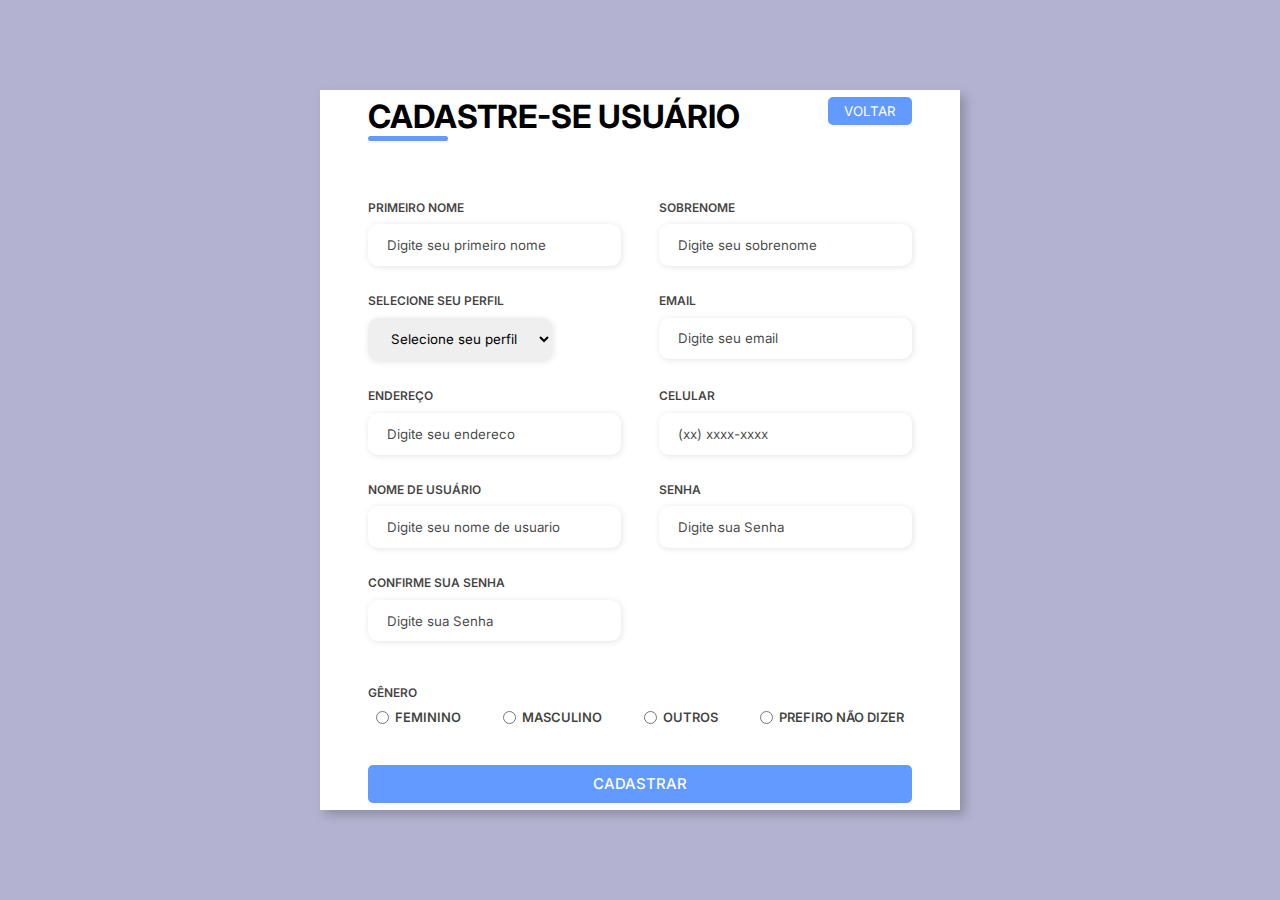
<file: cadastroUsuario.html>
<!DOCTYPE html>
<html lang="pt-br">
<head>
    <meta charset="UTF-8">
    <meta http-equiv="X-UA-Compatible" content="IE=edge">
    <meta name="viewport" content="width=device-width, initial-scale=1.0">
    <link rel="stylesheet" href="assets/css/style.css">
    <title>CADASTRO USUÁRIO</title>
    <style>
                @media screen and (max-width: 1337px) {
    .form-img {
        display: none;
    }

    .container {
        width: 50%;
    }

    .form {
        width: 100%;
    }
}

@media screen and (max-width: 1064px) {
    .container {
        width: 90%;
        height: auto;
    }

    .input-group {
        flex-direction: column;
        overflow-y: scroll;
        flex-wrap: nowrap;
        max-height: 10rem;
        padding-right: 5rem;
    }

    .gender-inputs {
        margin-top: 2rem;
    }

    .gender-group{
        flex-direction: column;
    }

    .gender-input {
        margin-top: 0.5rem;
    }
}
    </style>
</head>
<body>
    <div class="container">
        <div class="form-img">
            <img src="/assets/img/undraw_user_flow_re_bvfx.svg" >
        </div>
        <div class="form">
            <form action="#">
                <div class="form-header">
                    <div class="title">
                        <h1>CADASTRE-SE USUÁRIO</h1>
                    </div>
                    <div class="login-button">
                        <button><a href="#">VOLTAR</a></button>
                    </div>
                </div>
                <div class="input-group">
                    <div class="input-box">
                        <label for="firstname">PRIMEIRO NOME</label>
                        <input type="text" id="firstname" name="firstname" placeholder="Digite seu primeiro nome" required>
                    </div>

                    <div class="input-box">
                        <label for="lastname">SOBRENOME</label>
                        <input type="text" id="lastname" name="lastname" placeholder="Digite seu sobrenome" required>
                    </div>

                    <div class="input-box">
                        <label for="perfil">SELECIONE SEU PERFIL</label>
                        <select  id="perfil" id="perfil" name="perfil"  placeholder="Selecione seu perfil" required>
                            <option value="" selected="selected">Selecione seu perfil</option>
                            <option value="Cliente">CLIENTE</option>
                            <option value="Fornecedor">FORNECEDOR</option>
                          </select>
                    </div>

                    <div class="input-box">
                        <label for="email">EMAIL</label>
                        <input type="text" id="email" name="email" placeholder="Digite seu email" required>
                    </div>

                    <div class="input-box">
                        <label for="endereco">ENDEREÇO</label>
                        <input type="text" id="endereco" name="endereco" placeholder="Digite seu endereco" required>
                    </div>

                    <div class="input-box">
                        <label for="tel">CELULAR</label>
                        <input type="text" id="tel" name="tel" placeholder="(xx) xxxx-xxxx" oninput="mascara(this, 'tel')" required>
                    </div>

                    <div class="input-box">
                        <label for="usuario">NOME DE USUÁRIO</label>
                        <input type="text" id="usuario" name="usuario" placeholder="Digite seu nome de usuario" required>
                    </div>
 
                    <div class="input-box">
                        <label for="password">SENHA</label>
                        <input type="password" id="password" name="password" placeholder="Digite sua Senha" required>
                    </div>

 
                    <div class="input-box">
                        <label for="Confirmepassword">CONFIRME SUA SENHA</label>
                        <input type="password" id="Confirmepassword" name="Confirmepassword" placeholder="Digite sua Senha" required>
                    </div>
                </div>

                    

                <div class="gender-inputs">
                    <div class="gender-title">
                        <h6>GÊNERO</h6>
                    </div>
                    <div class="gender-group">
                        <div class="gender-input">
                            <input type="radio" id="feminino" name="gender">
                            <label for="feminino">FEMININO</label>
                        </div>
                        <div class="gender-input">
                            <input type="radio" id="masculino" name="gender">
                            <label for="masculino">MASCULINO</label>
                        </div>
                        <div class="gender-input">
                            <input type="radio" id="outros" name="gender">
                            <label for="outros">OUTROS</label>
                        </div>
                        <div class="gender-input">
                            <input type="radio" id="nada" name="gender">
                            <label for="nada">PREFIRO NÃO DIZER</label>
                        </div>
                    </div>
                </div>
                <div class="continue-button">
                    <button><a href="#">CADASTRAR</a></button>
                </div>
            </form>
        </div>
    </div>
    <script src="index.js"></script>
</body>
</html>
</file>
<file: index.css>
@import url('https://fonts.googleapis.com/css2?family=Inter:wght@200;300;400;500;600;700&family=Noto+Sans&display=swap');;

*{
    margin: 0;
    padding: 0;
    box-sizing: border-box;
    font-family: 'Noto Sans', sans-serif;
}


.main-login {
    width: 100vw;
    height: 100vh;
    background: #201b2c;
    display: flex;
    justify-content: center;
    align-items: center;
}

.left-login{
    width: 50vw;
    height: 100vh;
    display: flex;
    justify-content: center;
    align-items: center;
    flex-direction: column;
}

.left-login > h1 {
    font-size: 3vw;
    color: #77ffc0;
}

.left-login-img{
    width: 35vw;
}

.right-login{
    width: 50vw;
    height: 100vh;
    display: flex;
    justify-content: center;
    align-items: center;
}

.card-login{
    width: 60%;
    display: flex;
    justify-content: center;
    align-items: center;
    flex-direction: column;
    padding: 30px 35px;
    background: #2f2841;
    border-radius: 20px;
    box-shadow: 0px 10px 40px #00000056;
}

.card-login > h1 {
    color: #00ff88;
    font-weight: 800;
    margin: 0;
}

.text-field{
    width: 100%;
    display: flex;
    flex-direction: column;
    align-items: flex-start;
    justify-content: center;
    margin: 10px;
}

.text-field > input {
    width: 100%;
    border: none;
    border-radius: 10px;
    padding: 15px;
    background: #514869;
    color: #f0ffffde;
    font-size: 12pt;
    box-shadow: 0px 10px 40px #00000056;
    outline: none;
    box-sizing: border-box;
}

.text-field > label {
    color: #f0ffffde;
    margin-bottom: 10px;

}

.text-field > input::placeholder{
    color: #f0ffff94;
}

.btn-login{
    width: 100%;
    padding: 16px 0px;
    margin: 25px;
    border: none;
    border-radius: 8px;
    outline: none;
    font-weight: 800;
    letter-spacing: 3px;
    color: #2b134b;
    background: #00ff88;
    cursor: pointer;
    box-shadow: 0px 10px 40px -12px #00ff8052;
}

@media only screen and (max-width: 950px){
    .card-login{
        width: 85%;
    }
}

@media only screen and (max-width: 600px){
    .main-login{
        flex-direction: column;
    }        

    .left-login > h1 {
        display: none;
    }
    
    .left-login{
        width: 100%;
        height: auto;
    }

    .right-login{
        width: 100%;
        height: auto;
    }

    .left-login-img{
        width: 50vw;
    }

    .card-login{
        width: 90%;
    }
}
</file>
<file: assets/css/style.css>
@import url('https://fonts.googleapis.com/css2?family=Inter:wght@100;200;300;400;500;600&display=swap');

*{
    margin: 0;
    padding: 0;
    box-sizing: border-box;
    font-family: 'Inter', sans-serif;
}

body {
    width: 100%;
    height: 100vh;
    display: flex;
    justify-content: center;
    align-items: center;
    background: #0404664d;
}

.container {
    width: 80%;
    height: 80vh;
    display: flex;
    box-shadow: 5px 5px 10px rgba(0, 0, 0, .212);
}

.form-img {
    width: 50%;
    display: flex;
    justify-content: center;
    align-items: center;
    background-color: #899ad1d7;
    padding: 1rem;
}

.form-img img {
    width: 31rem;
}

.form {
    width: 50%;
    display: flex;
    justify-content: center;
    align-items: center;
    flex-direction: column;
    background-color: #fff;
    padding: 3rem;
}

.form-header {
    margin-bottom: 3rem;
    display: flex;
    justify-content: space-between;
}

.login-button button {
    border: none;
    background-color: #639aff;
    padding: 0.4rem 1rem;
    border-radius: 5px;
    cursor: pointer;
}

.login-button button:hover {
    background-color: #6394fff1;
}

.login-button button a {
    text-decoration: none;
    font-weight: #6394fff1;
    color: #fff;
}

.form-header h1::after {
    content: '';
    display: block;
    width: 5rem;
    height: 0.3rem;
    background-color: #639aff;
    margin: 0 auto;
    position: absolute;
    border-radius: 10px;
}

.input-group {
    display: flex;
    flex-wrap: wrap;
    justify-content: space-between;
    padding: 1rem 0;
}

.input-box {
    display: flex;
    flex-direction: column;
    margin-bottom: 1.1rem;
}

.input-box input,
select {
    margin: 0.6rem 0;
    padding: 0.8rem 1.2rem;
    border: none;
    border-radius: 10px;
    box-shadow: 1px 1px 6px #0000001c;
}

.input-box input:hover {
    background-color: #eeeeee75;
}

.input-box input:focus-visible {
    outline: 1px solid #639aff;
}

.input-box label,
.gender-title h6 {
    font-size: 0.75rem;
    font-weight: 600;
    color: #000000c0;
}

.input-box input::placeholder {
    color: #000000be;
}

.gender-group {
    display: flex;
    justify-content: space-between;
    margin-top: 0.62rem;
    padding: 0 0.5rem;
}

.gender-input {
    display: flex;
    align-items: center;
}

.gender-input input {
    margin-right: 0.35rem;
}

.gender-input label {
    font-size: 0.81rem;
    font-weight: 600;
    color: #000000c0;
}

.continue-button button {
    width: 100%;
    margin-top: 2.5rem;
    border: none;
    background-color: #639aff;
    padding: 0.62rem;
    border-radius: 5px;
    cursor: pointer;
}

.continue-button button:hover {
    background-color: #6394fff1;
}

.continue-button button a {
    text-decoration: none;
    font-size: 0.93rem;
    font-weight: 500;
    color: #fff;
}
</file>
